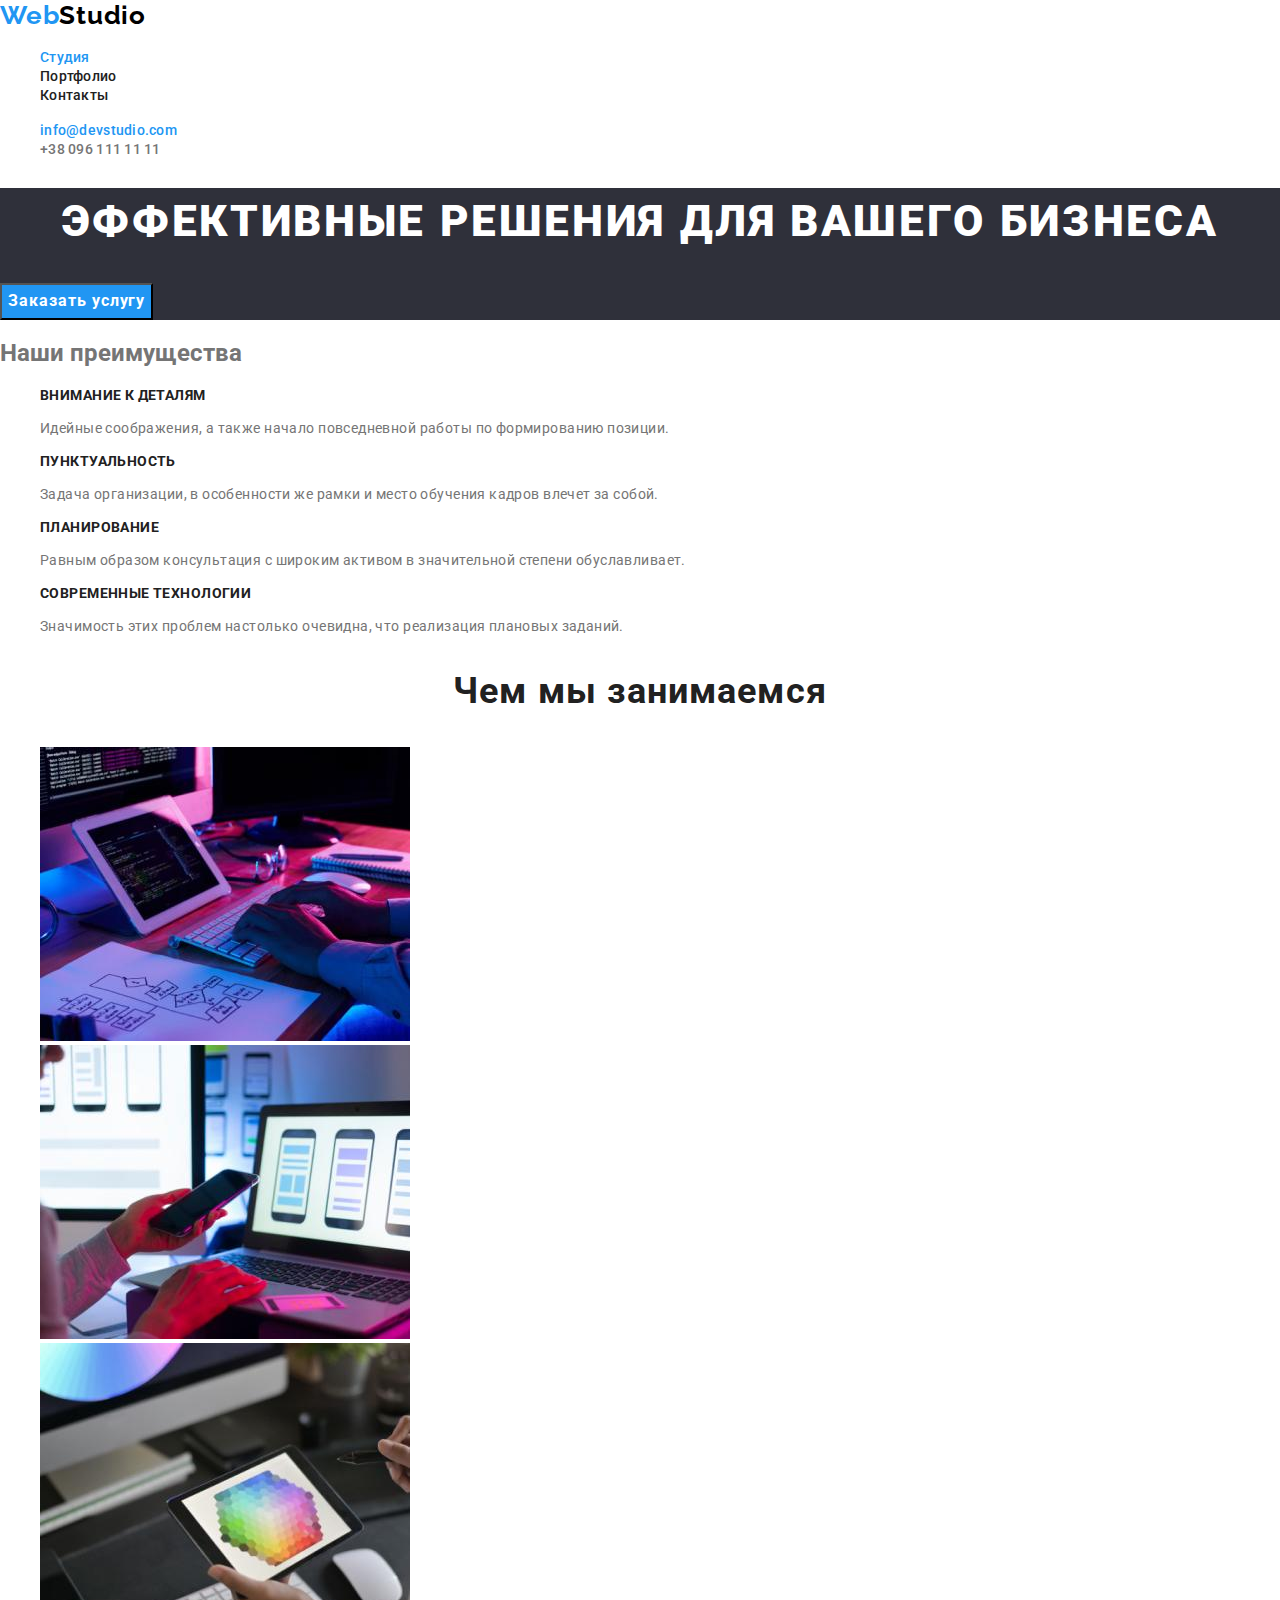
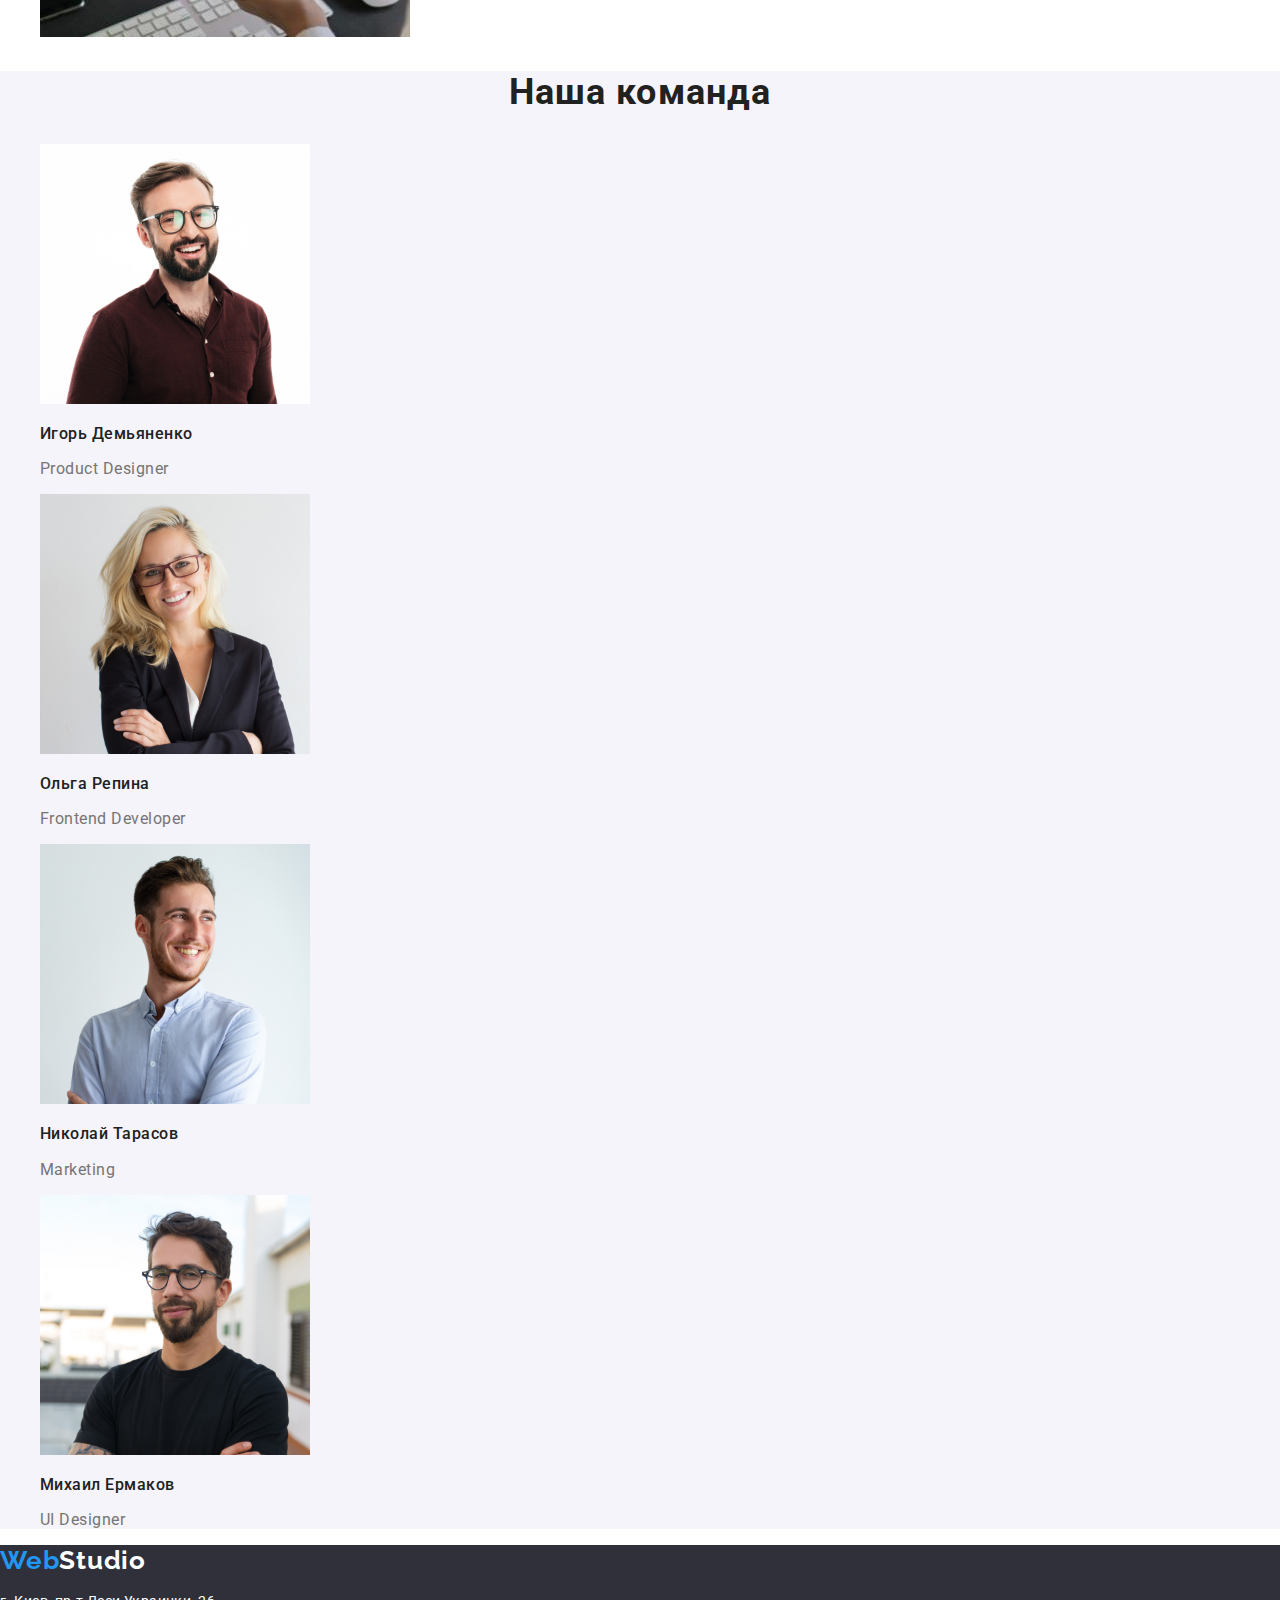
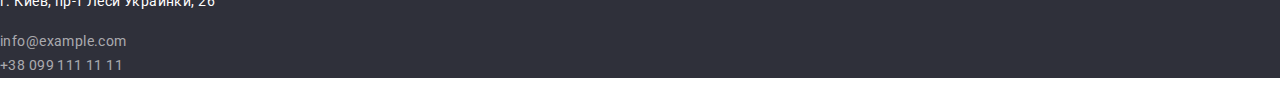
<file: index.html>
<!DOCTYPE html>
<html lang="ru">

<head>
    <meta charset="UTF-8">
    <meta http-equiv="X-UA-Compatible" content="IE=edge">
    <meta name="viewport" content="width=device-width, initial-scale=1.0">
    <title>Студия</title>
    <link rel="preconnect" href="https://fonts.googleapis.com">
    <link rel="preconnect" href="https://fonts.gstatic.com" crossorigin>
    <link
        href="https://fonts.googleapis.com/css2?family=Raleway:wght@700&family=Roboto:wght@400;500;700;900&display=swap"
        rel="stylesheet">
    <link href="./css/styles.css" rel="stylesheet">
</head>

<body>
    <!-- Хедер -->
    <header class="header">
        <nav class="nav-list">
            <a href="./" class="logo">
                <span class="logo-web">Web</span>Studio
            </a>
            <ul class="nav-links">
                <li><a class="nav-link" href=""><span class="studio">Студия</span></a></li>
                <li><a class="nav-link" href="./portfolio.html">Портфолио</a></li>
                <li><a class="nav-link" href="">Контакты</a></li>
            </ul>
        </nav>
        <ul class="header-contacts">
            <li>
                <a class="contact-link" href="mailto:info@devstudio.com">
                    <span class="email">info@devstudio.com</span>
                </a>
            </li>
            <li><a class="contact-link" href="tel:+380961111111">+38 096 111 11 11</a></li>
        </ul>
    </header>

    <main>
        <!-- Секція герой -->
        <section class="hero">
            <h1 class="title">Эффективные решения для вашего бизнеса</h1>
            <button class="button" type="button">Заказать услугу</button>
        </section>
        <!-- Наші переваги -->
        <section class="benefits">
            <h2>Наши преимущества</h2>
            <ul class="benerits-list">
                <li>
                    <h3 class="benefits-title">Внимание к деталям</h3>
                    <p class="benefits-description">Идейные соображения, а также начало повседневной работы по
                        формированию позиции. </p>
                </li>
                <li>
                    <h3 class="benefits-title">Пунктуальность</h3>
                    <p class="benefits-description">Задача организации, в особенности же рамки и место обучения кадров
                        влечет за собой.</p>
                </li>
                <li>
                    <h3 class="benefits-title">Планирование</h3>
                    <p class="benefits-description">Равным образом консультация с широким активом в значительной степени
                        обуславливает.</p>
                </li>
                <li>
                    <h3 class="benefits-title">Современные технологии</h3>
                    <p class="benefits-description">Значимость этих проблем настолько очевидна, что реализация плановых
                        заданий.</p>
                </li>
            </ul>
        </section>
        <!-- Чим займаємося -->
        <section class="our-work">
            <h2 class="our-work-title">Чем мы занимаемся</h2>
            <ul class="our-work-list">
                <li>
                    <a href=""><img src="./images/desktopapp.jpeg" alt="Разработка десктопных приложений" width="370"
                            height="294"></a>
                </li>
                <li>
                    <a href=""><img src="./images/mobileapp.jpeg" alt="Розробка мобільних додатків" width="370"
                            height="294"></a>
                </li>
                <li>
                    <a href=""><img src="images/designe.jpeg" alt=" Создание дизайна" width="370" height="294"></a>
                </li>
            </ul>
        </section>
        <!-- Наша команда -->
        <section class="team">
            <h2 class="team-title">Наша команда</h2>
            <ul class="team-list">
                <li>
                    <img src="./images/demyanenko.jpeg" alt="Игорь Демяненко" width="270" height="260">
                    <h3 class="team-member-title">Игорь Демьяненко</h3>
                    <p class="position">Product Designer</p>
                </li>
                <li>
                    <img src="./images/repina.jpeg" alt="Ольга Репина" width="270" height="260">
                    <h3 class="team-member-title">Ольга Репина</h3>
                    <p class="position">Frontend Developer</p>
                </li>
                <li>
                    <img src="./images/tarasov.jpeg" alt="Николай Тарасов" width="270" height="260">
                    <h3 class="team-member-title">Николай Тарасов</h3>
                    <p class="position">Marketing</p>
                </li>
                <li>
                    <img src="./images/ermakov.jpeg" alt="Михаил Ермаков" width="270" height="260">
                    <h3 class="team-member-title">Михаил Ермаков</h3>
                    <p class="position">UI Designer</p>
                </li>
            </ul>
        </section>
    </main>

    <footer class="footer">
        <a class="footer-logo" href="/"><span class="logo-web">Web</span>Studio</a>
        <address class="address">
            <p class="post-address"> г. Киев, пр-т Леси Украинки, 26 <br></p>
            <p>
                <a class="footer-contact-link" href="mailto:info@example.com">info@example.com</a>
                <br>
                <a class="footer-contact-link" href="tel:+380991111111">+38 099 111 11 11</a>
            </p>
        </address>
    </footer>

</body>

</html>
</file>
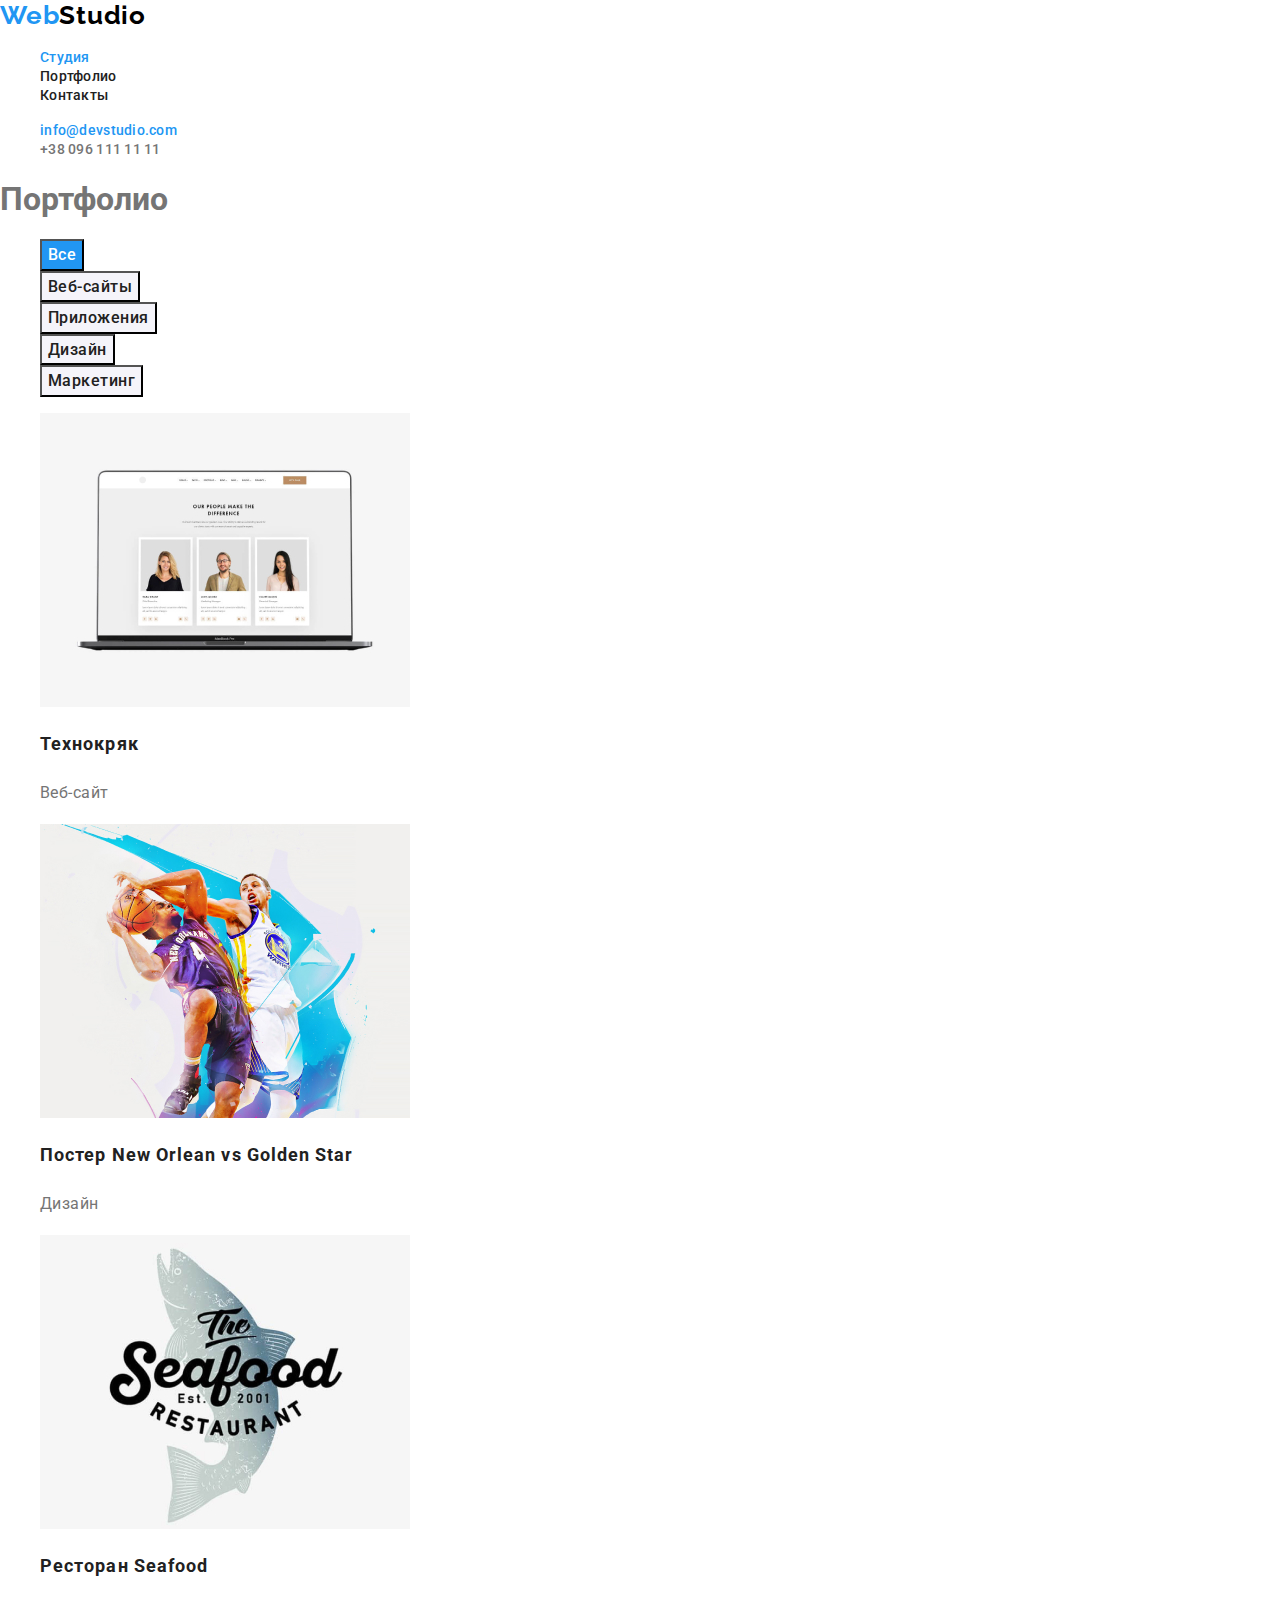
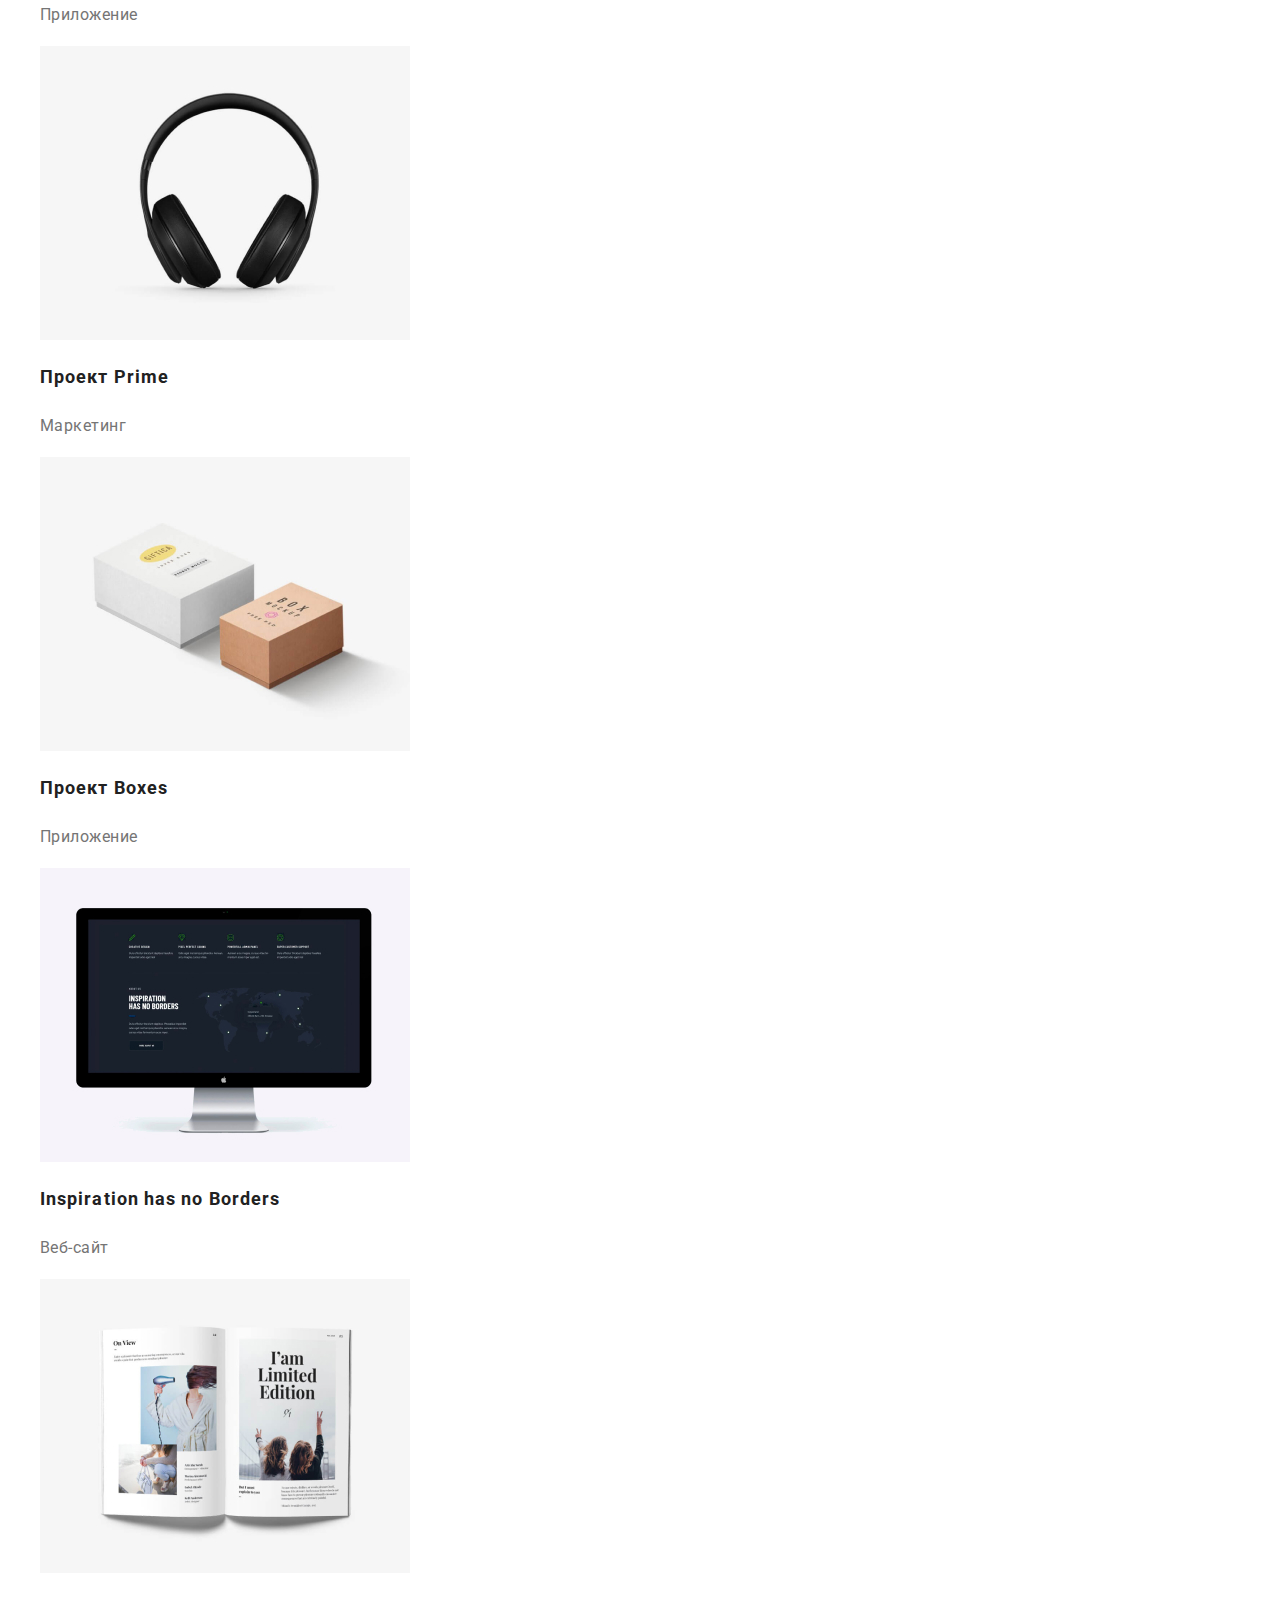
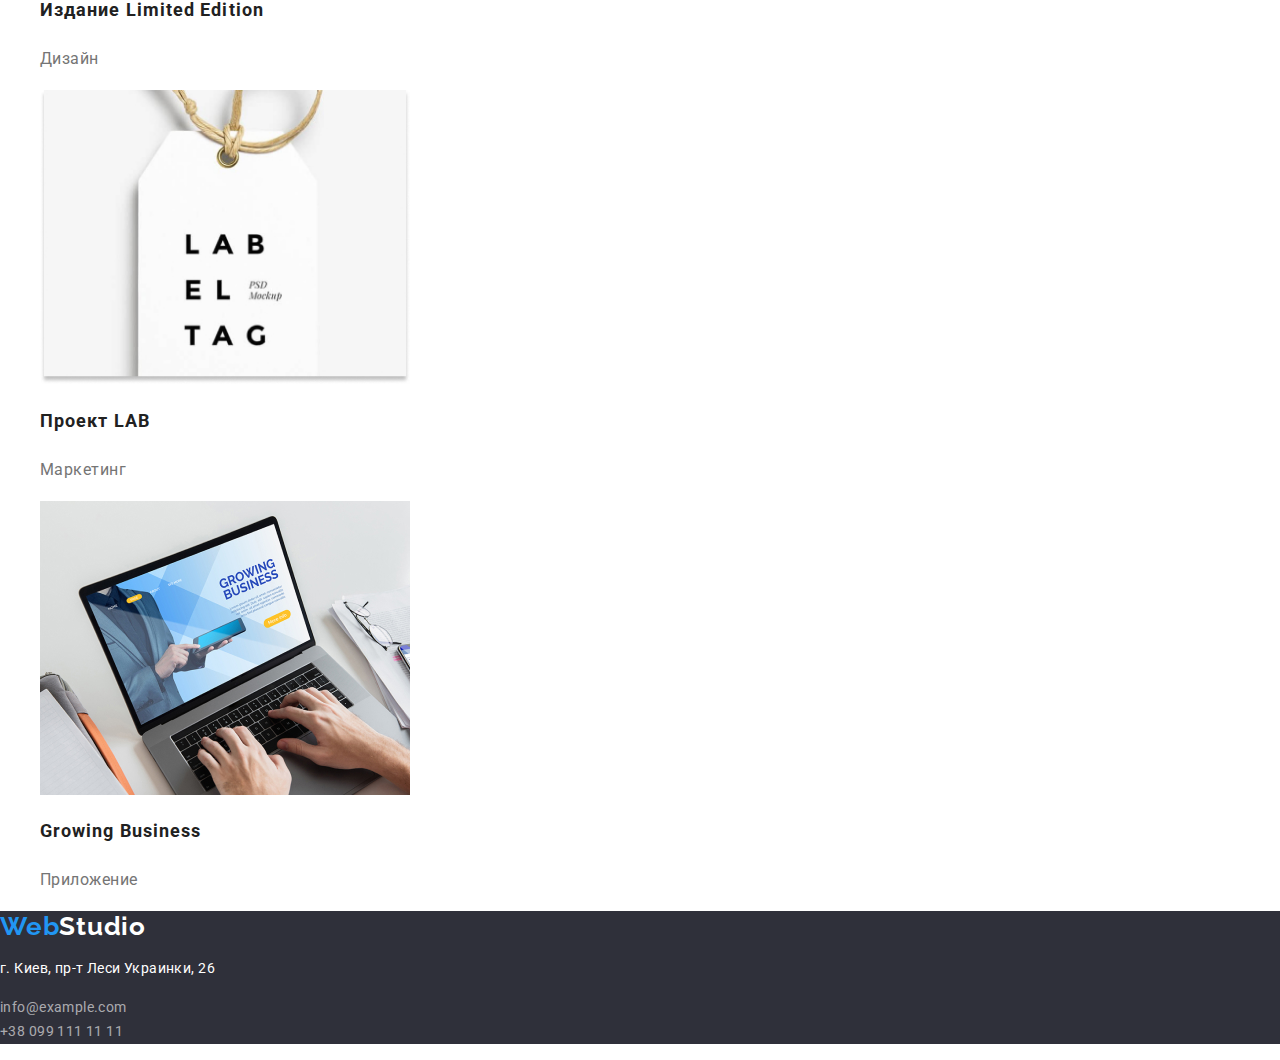
<file: portfolio.html>
<!DOCTYPE html>
<html lang="ru">

<head>
    <meta charset="UTF-8">
    <meta http-equiv="X-UA-Compatible" content="IE=edge">
    <meta name="viewport" content="width=device-width, initial-scale=1.0">
    <title>Портфолио</title>
    <link rel="preconnect" href="https://fonts.googleapis.com">
    <link rel="preconnect" href="https://fonts.gstatic.com" crossorigin>
    <link
        href="https://fonts.googleapis.com/css2?family=Raleway:wght@700&family=Roboto:wght@400;500;700;900&display=swap"
        rel="stylesheet">
    <link href="./css/styles.css" rel="stylesheet">
</head>

<body>
    <!-- Хедер -->
    <header class="header">
        <nav class="nav-list">
            <a href="./" class="logo">
                <span class="logo-web">Web</span>Studio
            </a>
            <ul class="nav-links">
                <li><a class="nav-link" href=""><span class="studio">Студия</span></a></li>
                <li><a class="nav-link" href="./portfolio.html">Портфолио</a></li>
                <li><a class="nav-link" href="">Контакты</a></li>
            </ul>
        </nav>
        <ul class="header-contacts">
            <li>
                <a class="contact-link" href="mailto:info@devstudio.com">
                    <span class="email">info@devstudio.com</span>
                </a>
            </li>
            <li><a class="contact-link" href="tel:+380961111111">+38 096 111 11 11</a></li>
        </ul>
    </header>

    <main class="main">
        <h1>Портфолио</h1>
        <section>
            <ul class="filter-list">
                <li>
                    <button class="filter-button filter-all" type="button">Все
                    </button>
                </li>
                <li><button class="filter-button" type="button">Веб-сайты</button> </li>
                <li><button class="filter-button" type="button">Приложения</button></li>
                <li><button class="filter-button" type="button">Дизайн</button></li>
                <li><button class="filter-button" type="button">Маркетинг</button></li>
            </ul>
            <ul class="portfolio-list">
                <li>
                    <a class="portfolio-link" href="">
                        <img src="./images/teсhnohryak.jpeg" alt="открытый ноутбук" width="370" height="294">
                        <h2 class="portfolio-title">Технокряк</h2>
                        <p class="portfolio-type">Веб-сайт</p>
                    </a>
                </li>
                <li>
                    <a class="portfolio-link" href="">
                        <img src="./images/poster.jpeg" alt="два баскетболиста" width="370" height="294">
                        <h2 class="portfolio-title">Постер New Orlean vs Golden Star</h2>
                        <p class="portfolio-type">Дизайн</p>
                    </a>
                </li>
                <li>
                    <a class="portfolio-link" href="">
                        <img src="./images/restaurant.jpeg" alt="логотип ресторан" width="370" height="294">
                        <h2 class="portfolio-title">Ресторан Seafood</h2>
                        <p class="portfolio-type">Приложение</p>
                    </a>
                </li>
                <li>
                    <a class="portfolio-link" href="">
                        <img src="./images/projectprime.jpeg" alt="наушники" width="370" height="294">
                        <h2 class="portfolio-title">Проект Prime</h2>
                        <p class="portfolio-type">Маркетинг</p>
                    </a>
                </li>
                <li>
                    <a class="portfolio-link" href="">
                        <img src="./images/projectboxes.jpeg" alt="две картонные коробки" width="370" height="294">
                        <h2 class="portfolio-title">Проект Boxes</h2>
                        <p class="portfolio-type">Приложение</p>
                    </a>
                </li>
                <li>
                    <a class="portfolio-link" href="">
                        <img src="./images/inspiration.jpeg" alt="монитор компьютера" width="370" height="294">
                        <h2 class="portfolio-title">Inspiration has no Borders</h2>
                        <p class="portfolio-type">Веб-сайт</p>
                    </a>
                </li>
                <li>
                    <a class="portfolio-link" href="">
                        <img src="./images/limitededition.jpeg" alt="разворот журнала" width="370" height="294">
                        <h2 class="portfolio-title">Издание Limited Edition</h2>
                        <p class="portfolio-type">Дизайн</p>
                    </a>
                </li>
                <li>
                    <a class="portfolio-link" href="">
                        <img src="./images/projectlab.jpeg" alt="бирка одежды" width="370" height="294">
                        <h2 class="portfolio-title">Проект LAB</h2>
                        <p class="portfolio-type">Маркетинг</p>
                    </a>
                </li>
                <li>
                    <a class="portfolio-link" href="">
                        <img src="./images/growingbusiness.jpeg" alt="работа за ноутбуком" width="370" height="294">
                        <h2 class="portfolio-title">Growing Business</h2>
                        <p class="portfolio-type">Приложение</p>
                    </a>
                </li>

            </ul>
        </section>
    </main>

    <footer class="footer">
        <a class="footer-logo" href="/"><span class="logo-web">Web</span>Studio</a>
        <address class="address">
            <p class="post-address"> г. Киев, пр-т Леси Украинки, 26 <br></p>
            <p>
                <a class="footer-contact-link" href="mailto:info@example.com">info@example.com</a>
                <br>
                <a class="footer-contact-link" href="tel:+380991111111">+38 099 111 11 11</a>
            </p>
        </address>
    </footer>
</body>

</html>
</file>
<file: css/styles.css>
:root {
    --text-title-color: #212121;
    --primary-text-color: #757575;
    --acent-color: #2196F3;
    --primary-background-color: #FFFFFF;
}

body {
    background-color: var(--primary-background-color);
    color: var(--primary-text-color);
    font-family: Roboto, sans-serif;
    margin: 0;

}

/* ХЕДЕР */
.header {
    background-color: #ffffff;

}

.logo {
    font-family: 'Raleway';
    font-weight: 700;
    font-size: 26px;
    line-height: 1.2;
    letter-spacing: 0.03em;
    color: #000000;
    text-decoration: none;
}

.logo-web {
    color: var(--acent-color);
}

.nav-links {
    list-style: none;
    text-decoration: none;
}

.nav-link {
    text-decoration: none;
    color: var(--text-title-color);
    font-weight: 500;
    font-size: 14px;
    line-height: 1.2;
    letter-spacing: 0.02em;

}

.nav-link:hover,
.nav-link:focus {
    color: var(--acent-color);
}

.studio {
    color: var(--acent-color);
}

.portfolio {
    color: var(--acent-color);
}

.header-contacts {
    list-style: none;
    text-decoration: none;
}

.contact-link {
    text-decoration: none;
    color: var(--primary-text-color);
    font-weight: 500;
    font-size: 14px;
    line-height: 1.2;
    letter-spacing: 0.02em;
}

.contact-link:hover,
.contact-link:focus {
    color: var(--acent-color);
}

.email {
    color: var(--acent-color);
}

/* ГЕРОЙ */
.hero {
    background-color: #2F303A;
    margin: 0;

}

.title {
    font-weight: 900;
    font-size: 44px;
    line-height: 1.5;
    text-align: center;
    letter-spacing: 0.06em;
    text-transform: uppercase;
    color: #FFFFFF
}

.button {
    background-color: var(--acent-color);
    color: #FFFFFF;
    font-family: inherit;
    font-weight: 700;
    font-size: 16px;
    line-height: 1.9;
    display: flex;
    align-items: center;
    text-align: center;
    letter-spacing: 0.06em;
    cursor: pointer;
}

/* ПЕРЕВАГИ */
.benefits {
    background-color: var(--primary-background-color);
}

.benerits-list {
    list-style: none;
}

.benefits-title {
    color: var(--text-title-color);
    font-size: 14px;
    line-height: 1.2;
    letter-spacing: 0.03em;
    text-transform: uppercase;
}

.benefits-description {
    color: var(--primary-text-color);
    font-size: 14px;
    line-height: 1.5;
    letter-spacing: 0.03em;
}

/* чим займаємося */
.our-work {
    background-color: var(--primary-background-color);
}

.our-work-title {
    font-size: 36px;
    line-height: 1.4;
    text-align: center;
    letter-spacing: 0.03em;
    color: var(--text-title-color);
}

.our-work-list {
    list-style: none;
}

/* КОМАНДА */
.team {
    background-color: #F5F4FA;

}

.team-title {
    font-size: 36px;
    line-height: 1.2;
    text-align: center;
    letter-spacing: 0.03em;
    color: var(--text-title-color);
}

.team-list {
    list-style: none;
}

.team-member-title {
    font-weight: 500;
    font-size: 16px;
    line-height: 1.2;
    letter-spacing: 0.03em;
    color: var(--text-title-color);
}

.position {
    font-size: 16px;
    line-height: 1.2;
    letter-spacing: 0.03em;
    color: var(--primary-text-color);
}

/* ФУТЕР */
.footer {
    background-color: #2F303A;
}

.footer-logo {
    font-family: 'Raleway';
    font-style: normal;
    font-weight: 700;
    font-size: 26px;
    line-height: 1.2;
    letter-spacing: 0.03em;
    color: #FFFFFF;
    text-decoration: none;
}

.address {
    font-style: normal
}

.post-address {
    font-weight: 400;
    font-size: 14px;
    line-height: 1.7;
    letter-spacing: 0.03em;

    color: #FFFFFF
}

.footer-contact-link {
    text-decoration: none;
    color: rgba(255, 255, 255, 0.6);
    font-weight: 400;
    font-size: 14px;
    line-height: 1.7;
    letter-spacing: 0.03em;
}

.footer-contact-link:hover,
.footer-contact-link:focus {
    color: var(--acent-color);
}


/* ПОРТФОЛІО */
.main {
    background-color: var(--primary-background-color);
}

.filter-list {
    list-style: none;
}

.filter-button {
    background: #F5F4FA;
    color: var(--text-title-color);
    font-family: inherit;
    font-weight: 500;
    font-size: 16px;
    line-height: 1.6;
    text-align: center;
    letter-spacing: 0.03em;
    cursor: pointer;
}

.filter-all {
    background-color: var(--acent-color);
    color: #FFFFFF;
}

.filter-button:hover,
.filter-button:focus {
    background-color: var(--acent-color);
    color: #FFFFFF;
}


.portfolio-list {
    list-style: none;
}

.portfolio-link {
    text-decoration: none;
}

.portfolio-link:hover,
.portfolio-link:focus {
    color: var(--acent-color);
}

.portfolio-title {
    color: var(--text-title-color);
    font-size: 18px;
    line-height: 2;
    letter-spacing: 0.06em;
}

.portfolio-type {
    color: var(--primary-text-color);
    font-size: 16px;
    line-height: 30px;
    letter-spacing: 0.03em;
}
</file>
